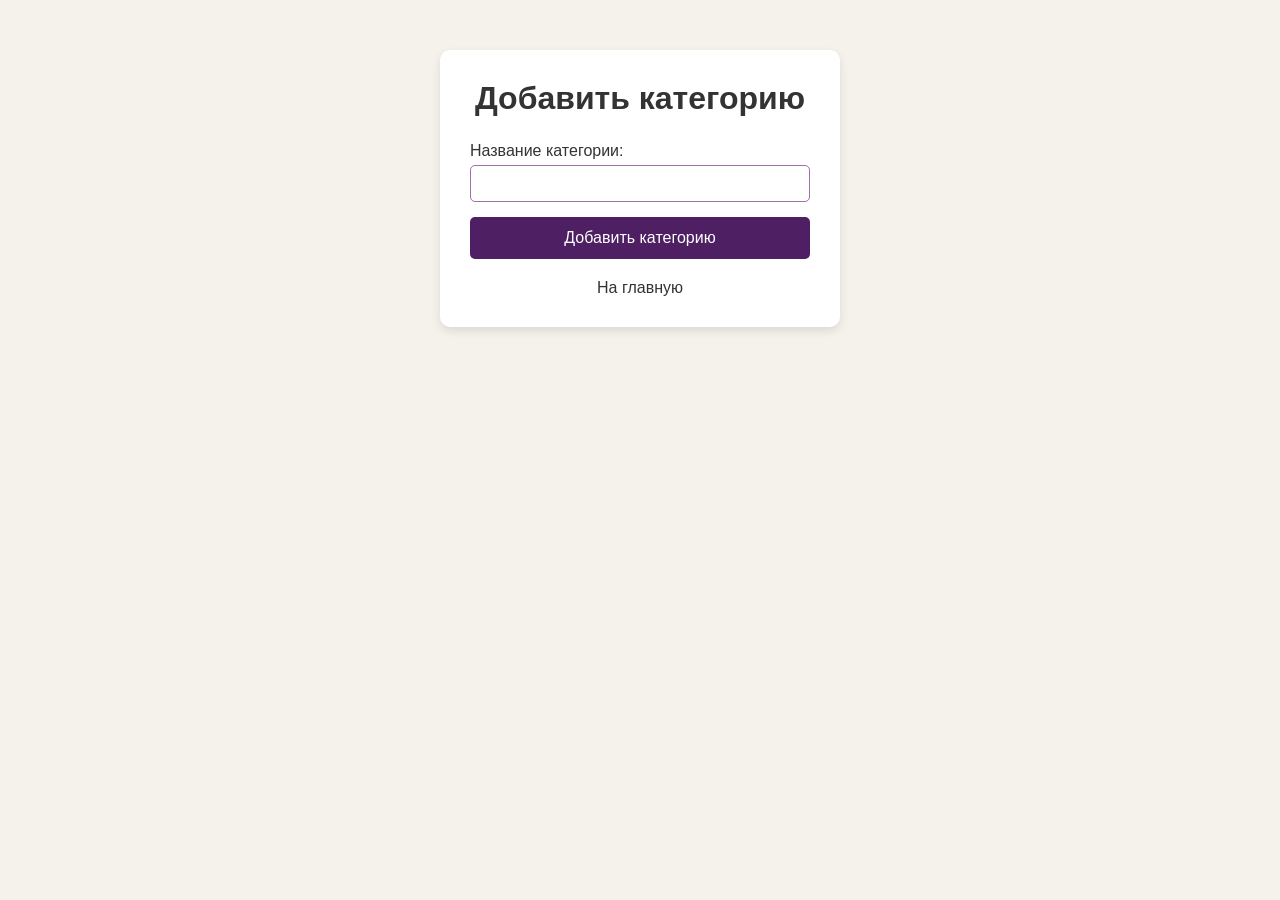
<file: templates/add_category.html>
<!DOCTYPE html>
<html lang="ru">
<head>
    <meta charset="UTF-8">
    <title>Добавить категорию</title>
    <link rel="stylesheet" href="/static/style.css">
</head>
<body>

    <div class="add-book-container">
        <h1>Добавить категорию</h1>

        <form action="/add-category" method="POST">
            <p>
                <label>Название категории:</label>
                <input type="text" name="name" required>
            </p>

            <button type="submit">Добавить категорию</button>
        </form>

        <a href="/">На главную</a>
    </div>

</body>
</html>
</file>
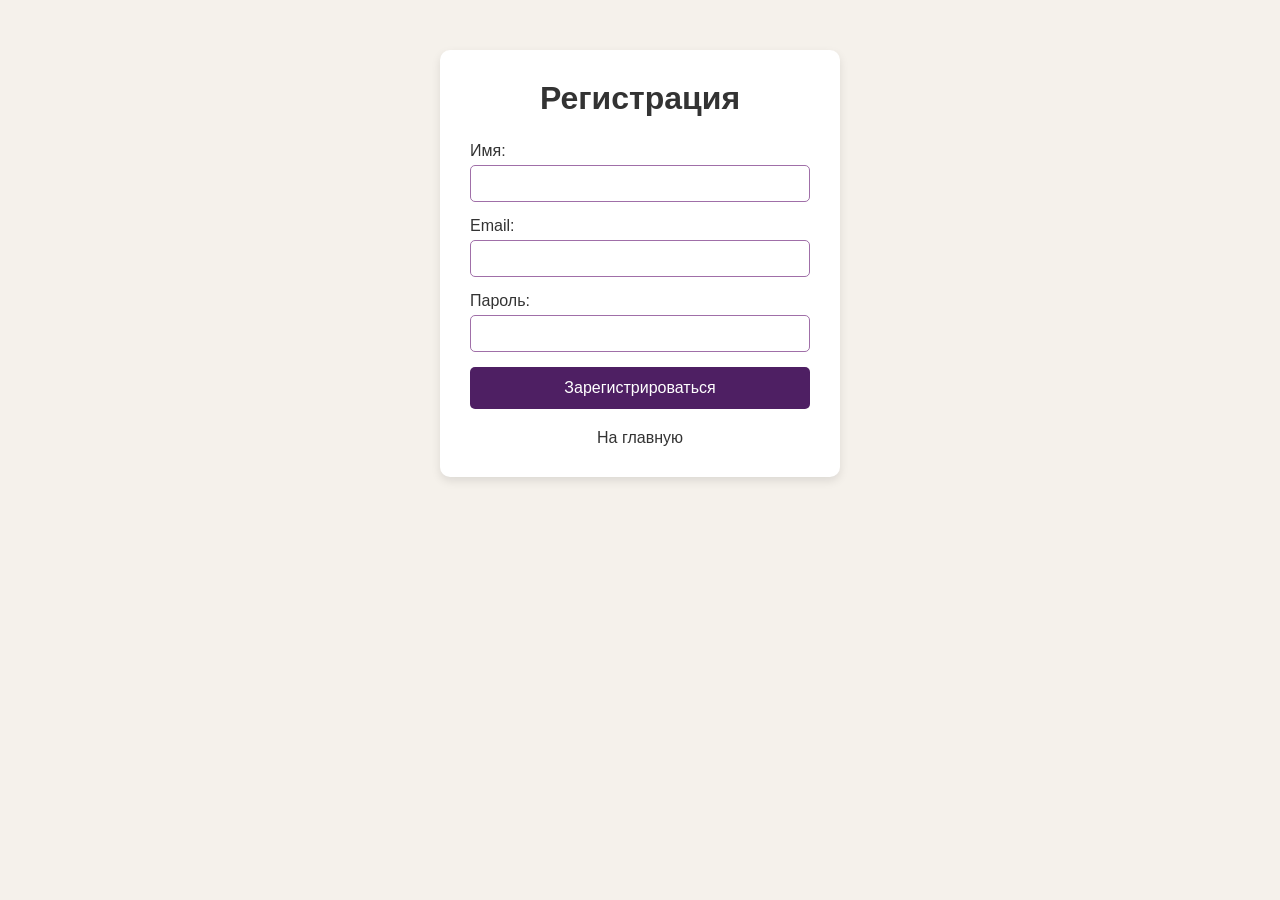
<file: templates/register.html>
<!DOCTYPE html>
<html lang="ru">
<head>
    <meta charset="UTF-8">
    <title>Регистрация</title>
    <link rel="stylesheet" href="/static/style.css">
</head>
<body>

    <div class="add-book-container">
        <h1>Регистрация</h1>

        <form action="/register" method="POST">
            <p>
                <label>Имя:</label>
                <input type="text" name="name" required>
            </p>

            <p>
                <label>Email:</label>
                <input type="email" name="email" required>
            </p>

            <p>
                <label>Пароль:</label>
                <input type="password" name="password" required>
            </p>

            <button type="submit">Зарегистрироваться</button>
        </form>

        <a href="/">На главную</a>
    </div>

</body>
</html>
</file>
<file: static/style.css>
* {
    margin: 0;
    padding: 0;
    box-sizing: border-box;
}

body {
    font-family: Arial, sans-serif;
    background-color: #f5f1eb;
    color: #333;
}

.container {
    width: 90%;
    max-width: 1100px;
    margin: 0 auto;
}

header {
    background-color: #a06fa8;
    color: white;
    padding: 20px 0;
}

header .container {
    display: flex;
    justify-content: space-between;
    align-items: center;
}

nav a {
    color: white;
    text-decoration: none;
    margin-left: 20px;
}

.welcome {
    text-align: center;
    padding: 100px 20px;
}

.welcome h2 {
    font-size: 36px;
    margin-bottom: 20px;
}

.welcome p {
    font-size: 18px;
    margin-bottom: 30px;
}

.button {
    display: inline-block;
    background-color: #a06fa8;
    color: white;
    padding: 12px 25px;
    text-decoration: none;
    border-radius: 5px;
}

.catalog {
    background-color: white;
    padding: 40px;
    border-radius: 10px;
    margin-bottom: 50px;
}

.catalog h2 {
    margin-bottom: 20px;
}


/*Страница добавления книги*/
.add-book-container {
    width: 400px;
    margin: 50px auto;
    padding: 30px;
    background-color: white;
    border-radius: 10px;
    box-shadow: 0 4px 10px rgba(0, 0, 0, 0.1);
}

.add-book-container h1 {
    text-align: center;
    margin-bottom: 25px;
}

.add-book-container p {
    margin-bottom: 15px;
}

.add-book-container label {
    display: block;
    margin-bottom: 5px;
}

.add-book-container input {
    width: 100%;
    padding: 10px;
    border: 1px solid #a06fa8;
    border-radius: 5px;
    box-sizing: border-box;
}

.add-book-container button {
    width: 100%;
    padding: 12px;
    background-color: #4e1f63;
    color: white;
    border: none;
    border-radius: 5px;
    cursor: pointer;
    font-size: 16px;
}

.add-book-container button:hover {
    background-color: #ba9ec6;
}

.add-book-container a {
    display: block;
    text-align: center;
    margin-top: 20px;
    color: #333;
    text-decoration: none;
}

.add-book-container a:hover {
    text-decoration: underline;
}
</file>
